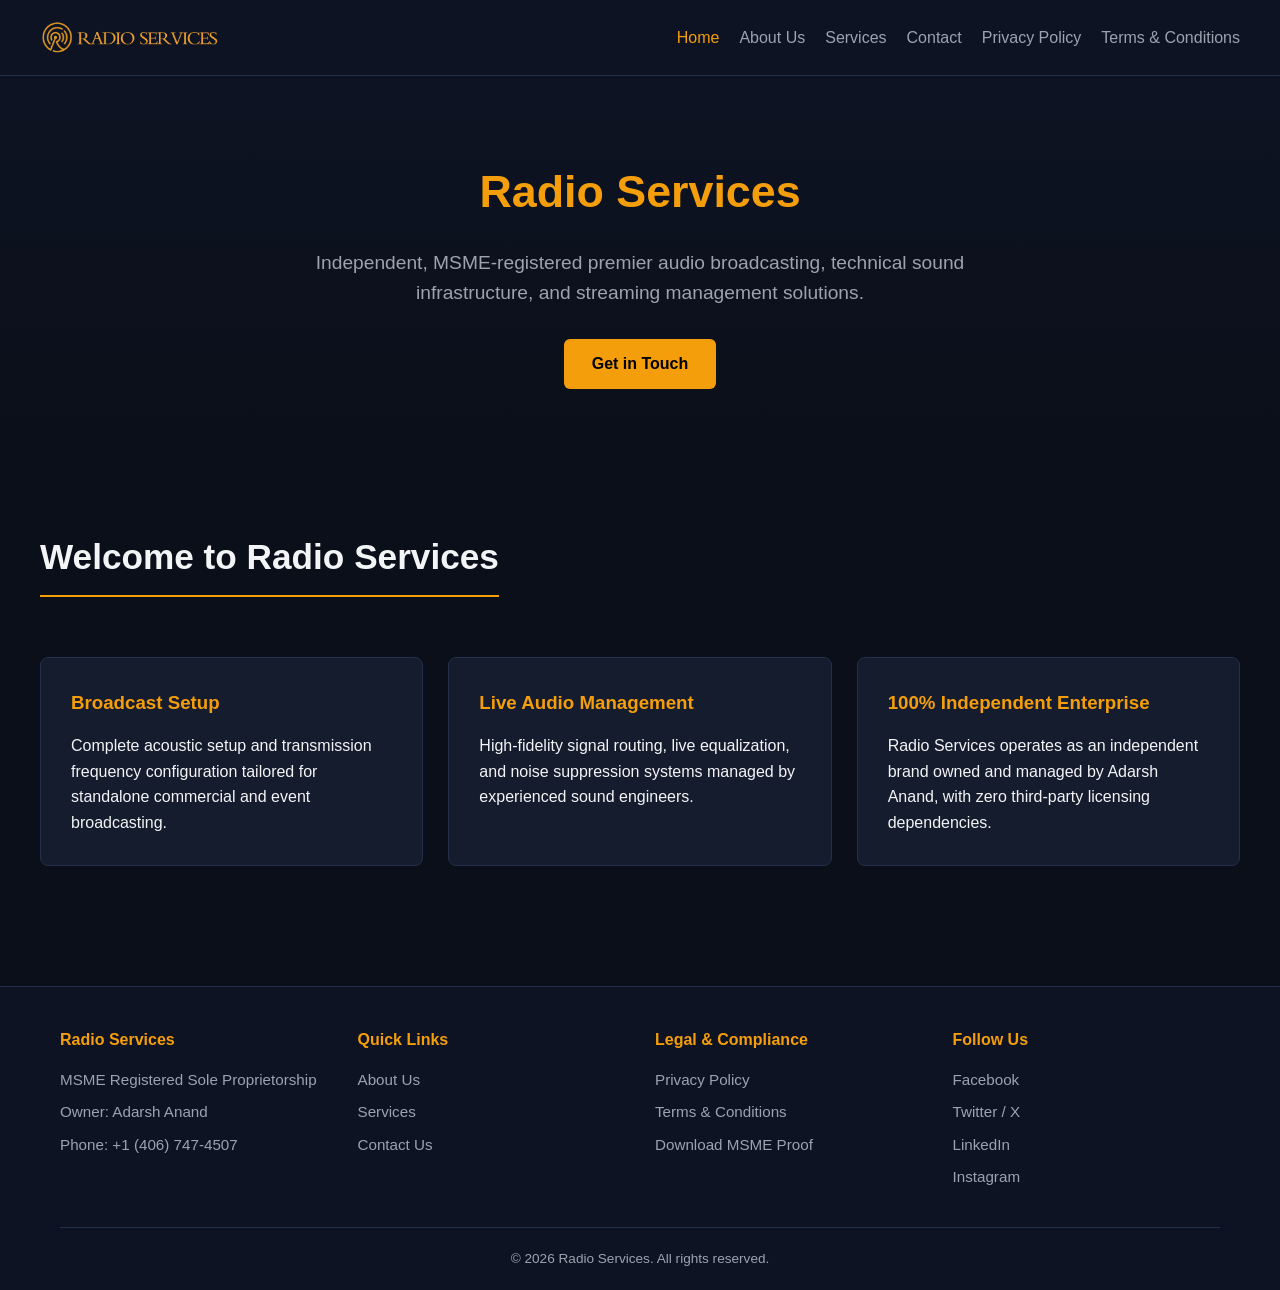
<file: index.html>
<!DOCTYPE html>
<html lang="en">
<head>
  <meta charset="UTF-8">
  <meta name="viewport" content="width=device-width, initial-scale=1.0">
  <meta name="robots" content="noindex, nofollow">
  <title>Radio Services - Professional Audio Solutions</title>
  <link rel="stylesheet" href="style.css">
</head>
<body>

  <header>
    <div class="container nav-wrapper">
      <a href="index.html" class="logo-container">
        <img src="logo.png" alt="Radio Services Logo" class="logo-img" onerror="this.style.display='none'; document.getElementById('altLogo').style.display='block';">
        <span id="altLogo" class="logo-fallback" style="display:none;">Radio Services</span>
      </a>
      <nav>
        <ul>
          <li><a href="index.html" class="active">Home</a></li>
          <li><a href="about.html">About Us</a></li>
          <li><a href="services.html">Services</a></li>
          <li><a href="contact.html">Contact</a></li>
          <li><a href="privacy-policy.html">Privacy Policy</a></li>
          <li><a href="terms.html">Terms & Conditions</a></li>
        </ul>
      </nav>
    </div>
  </header>

  <section class="hero">
    <div class="container">
      <h1>Radio Services</h1>
      <p>Independent, MSME-registered premier audio broadcasting, technical sound infrastructure, and streaming management solutions.</p>
      <a href="contact.html" class="btn">Get in Touch</a>
    </div>
  </section>

  <main class="container page-content">
    <h2 class="page-title">Welcome to Radio Services</h2>
    <div class="card-grid">
      <div class="card">
        <h3>Broadcast Setup</h3>
        <p>Complete acoustic setup and transmission frequency configuration tailored for standalone commercial and event broadcasting.</p>
      </div>
      <div class="card">
        <h3>Live Audio Management</h3>
        <p>High-fidelity signal routing, live equalization, and noise suppression systems managed by experienced sound engineers.</p>
      </div>
      <div class="card">
        <h3>100% Independent Enterprise</h3>
        <p>Radio Services operates as an independent brand owned and managed by Adarsh Anand, with zero third-party licensing dependencies.</p>
      </div>
    </div>
  </main>

  <footer>
    <div class="container">
      <div class="footer-grid">
        <div class="footer-col">
          <h4>Radio Services</h4>
          <p>MSME Registered Sole Proprietorship</p>
          <p>Owner: Adarsh Anand</p>
          <p>Phone: +1 (406) 747-4507</p>
        </div>
        <div class="footer-col">
          <h4>Quick Links</h4>
          <a href="about.html">About Us</a>
          <a href="services.html">Services</a>
          <a href="contact.html">Contact Us</a>
        </div>
        <div class="footer-col">
          <h4>Legal & Compliance</h4>
          <a href="privacy-policy.html">Privacy Policy</a>
          <a href="terms.html">Terms & Conditions</a>
          <a href="#" id="downloadMsmeBtn">Download MSME Proof</a>
        </div>
        <div class="footer-col">
    <h4>Follow Us</h4>
    <a href="https://facebook.com" target="_blank" rel="noopener noreferrer">Facebook</a>
    <a href="https://twitter.com" target="_blank" rel="noopener noreferrer">Twitter / X</a>
    <a href="https://linkedin.com" target="_blank" rel="noopener noreferrer">LinkedIn</a>
    <a href="https://instagram.com" target="_blank" rel="noopener noreferrer">Instagram</a>
  </div>
      </div>
      <div class="footer-bottom">
        <p>&copy; 2026 Radio Services. All rights reserved.</p>
      </div>
    </div>
  </footer>

  <script src="script.js"></script>
</body>
</html>
</file>
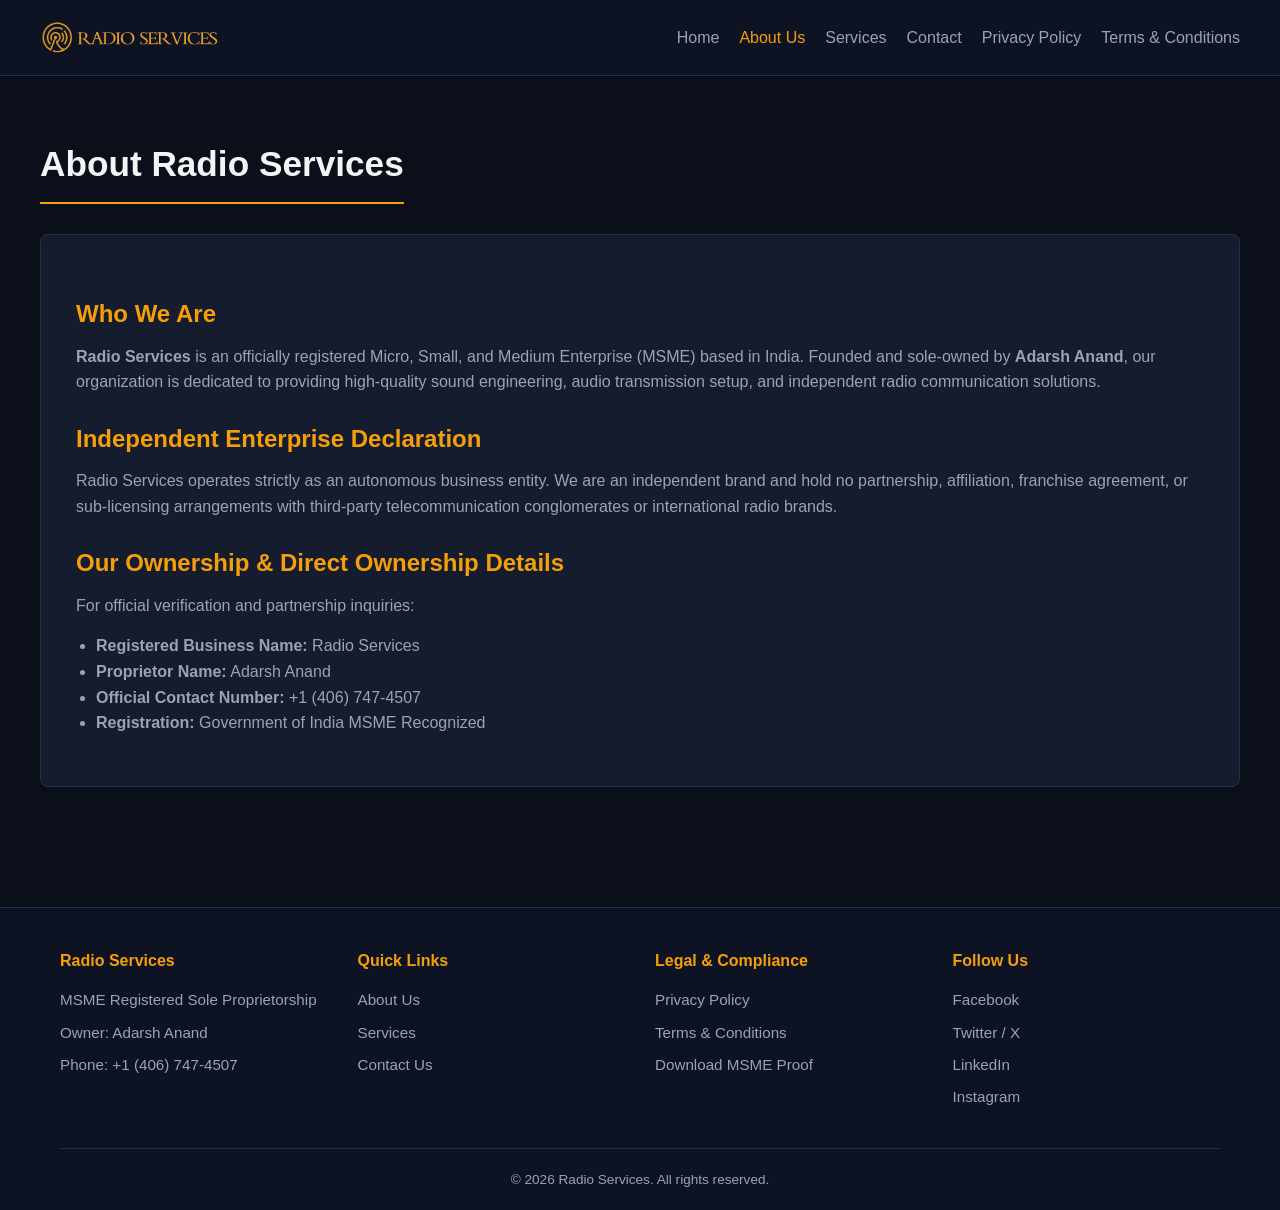
<file: about.html>
<!DOCTYPE html>
<html lang="en">
<head>
  <meta charset="UTF-8">
  <meta name="viewport" content="width=device-width, initial-scale=1.0">
  <meta name="robots" content="noindex, nofollow">
  <title>About Us - Radio Services</title>
  <link rel="stylesheet" href="style.css">
</head>
<body>

  <header>
    <div class="container nav-wrapper">
      <a href="index.html" class="logo-container">
        <img src="logo.png" alt="Radio Services Logo" class="logo-img" onerror="this.style.display='none'; document.getElementById('altLogo').style.display='block';">
        <span id="altLogo" class="logo-fallback" style="display:none;">Radio Services</span>
      </a>
      <nav>
        <ul>
          <li><a href="index.html">Home</a></li>
          <li><a href="about.html" class="active">About Us</a></li>
          <li><a href="services.html">Services</a></li>
          <li><a href="contact.html">Contact</a></li>
          <li><a href="privacy-policy.html">Privacy Policy</a></li>
          <li><a href="terms.html">Terms & Conditions</a></li>
        </ul>
      </nav>
    </div>
  </header>

  <main class="container page-content">
    <h1 class="page-title">About Radio Services</h1>
    <div class="legal-box">
      <h2>Who We Are</h2>
      <p><strong>Radio Services</strong> is an officially registered Micro, Small, and Medium Enterprise (MSME) based in India. Founded and sole-owned by <strong>Adarsh Anand</strong>, our organization is dedicated to providing high-quality sound engineering, audio transmission setup, and independent radio communication solutions.</p>
      
      <h2>Independent Enterprise Declaration</h2>
      <p>Radio Services operates strictly as an autonomous business entity. We are an independent brand and hold no partnership, affiliation, franchise agreement, or sub-licensing arrangements with third-party telecommunication conglomerates or international radio brands.</p>
      
      <h2>Our Ownership & Direct Ownership Details</h2>
      <p>For official verification and partnership inquiries:</p>
      <ul>
        <li><strong>Registered Business Name:</strong> Radio Services</li>
        <li><strong>Proprietor Name:</strong> Adarsh Anand</li>
        <li><strong>Official Contact Number:</strong> +1 (406) 747-4507</li>
        <li><strong>Registration:</strong> Government of India MSME Recognized</li>
      </ul>
    </div>
  </main>

  <footer>
    <div class="container">
      <div class="footer-grid">
        <div class="footer-col">
          <h4>Radio Services</h4>
          <p>MSME Registered Sole Proprietorship</p>
          <p>Owner: Adarsh Anand</p>
          <p>Phone: +1 (406) 747-4507</p>
        </div>
        <div class="footer-col">
          <h4>Quick Links</h4>
          <a href="about.html">About Us</a>
          <a href="services.html">Services</a>
          <a href="contact.html">Contact Us</a>
        </div>
        <div class="footer-col">
          <h4>Legal & Compliance</h4>
          <a href="privacy-policy.html">Privacy Policy</a>
          <a href="terms.html">Terms & Conditions</a>
          <a href="#" id="downloadMsmeBtn">Download MSME Proof</a>
        </div>
        <div class="footer-col">
    <h4>Follow Us</h4>
    <a href="https://facebook.com" target="_blank" rel="noopener noreferrer">Facebook</a>
    <a href="https://twitter.com" target="_blank" rel="noopener noreferrer">Twitter / X</a>
    <a href="https://linkedin.com" target="_blank" rel="noopener noreferrer">LinkedIn</a>
    <a href="https://instagram.com" target="_blank" rel="noopener noreferrer">Instagram</a>
  </div>
      </div>
      <div class="footer-bottom">
        <p>&copy; 2026 Radio Services. All rights reserved.</p>
      </div>
    </div>
  </footer>

  <script src="script.js"></script>
</body>
</html>
</file>
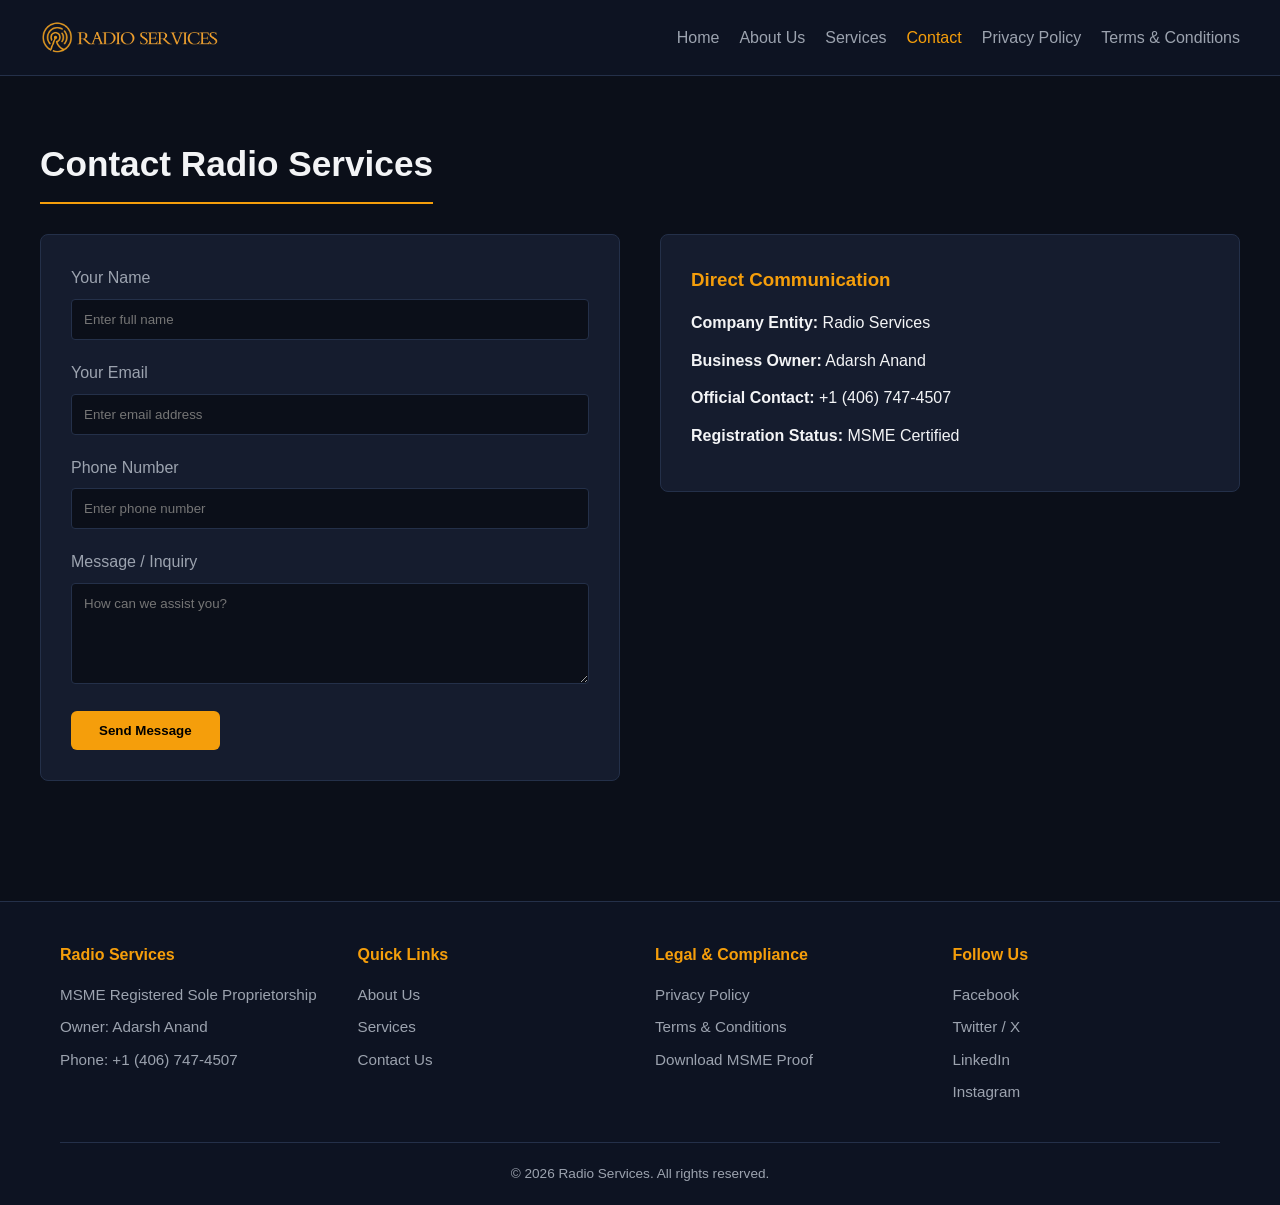
<file: contact.html>
<!DOCTYPE html>
<html lang="en">
<head>
  <meta charset="UTF-8">
  <meta name="viewport" content="width=device-width, initial-scale=1.0">
  <meta name="robots" content="noindex, nofollow">
  <title>Contact Us - Radio Services</title>
  <link rel="stylesheet" href="style.css">
</head>
<body>

  <header>
    <div class="container nav-wrapper">
      <a href="index.html" class="logo-container">
        <img src="logo.png" alt="Radio Services Logo" class="logo-img" onerror="this.style.display='none'; document.getElementById('altLogo').style.display='block';">
        <span id="altLogo" class="logo-fallback" style="display:none;">Radio Services</span>
      </a>
      <nav>
        <ul>
          <li><a href="index.html">Home</a></li>
          <li><a href="about.html">About Us</a></li>
          <li><a href="services.html">Services</a></li>
          <li><a href="contact.html" class="active">Contact</a></li>
          <li><a href="privacy-policy.html">Privacy Policy</a></li>
          <li><a href="terms.html">Terms & Conditions</a></li>
        </ul>
      </nav>
    </div>
  </header>

  <main class="container page-content">
    <h1 class="page-title">Contact Radio Services</h1>
    <div style="display: flex; gap: 40px; flex-wrap: wrap;">
      <div class="contact-form" style="flex: 1; min-width: 300px;">
        <form id="contactForm">
          <div class="form-group">
            <label for="name">Your Name</label>
            <input type="text" id="name" required placeholder="Enter full name">
          </div>
          <div class="form-group">
            <label for="email">Your Email</label>
            <input type="email" id="email" required placeholder="Enter email address">
          </div>
          <div class="form-group">
            <label for="phone">Phone Number</label>
            <input type="tel" id="phone" required placeholder="Enter phone number">
          </div>
          <div class="form-group">
            <label for="message">Message / Inquiry</label>
            <textarea id="message" rows="5" required placeholder="How can we assist you?"></textarea>
          </div>
          <button type="submit" class="btn">Send Message</button>
        </form>
      </div>

      <div class="card" style="flex: 1; min-width: 280px; align-self: flex-start;">
        <h3>Direct Communication</h3>
        <p style="margin-bottom: 12px;"><strong>Company Entity:</strong> Radio Services</p>
        <p style="margin-bottom: 12px;"><strong>Business Owner:</strong> Adarsh Anand</p>
        <p style="margin-bottom: 12px;"><strong>Official Contact:</strong> +1 (406) 747-4507</p>
        <p style="margin-bottom: 12px;"><strong>Registration Status:</strong> MSME Certified</p>
      </div>
    </div>
  </main>

  <footer>
    <div class="container">
      <div class="footer-grid">
        <div class="footer-col">
          <h4>Radio Services</h4>
          <p>MSME Registered Sole Proprietorship</p>
          <p>Owner: Adarsh Anand</p>
          <p>Phone: +1 (406) 747-4507</p>
        </div>
        <div class="footer-col">
          <h4>Quick Links</h4>
          <a href="about.html">About Us</a>
          <a href="services.html">Services</a>
          <a href="contact.html">Contact Us</a>
        </div>
        <div class="footer-col">
          <h4>Legal & Compliance</h4>
          <a href="privacy-policy.html">Privacy Policy</a>
          <a href="terms.html">Terms & Conditions</a>
          <a href="#" id="downloadMsmeBtn">Download MSME Proof</a>
        </div>
        <div class="footer-col">
    <h4>Follow Us</h4>
    <a href="https://facebook.com" target="_blank" rel="noopener noreferrer">Facebook</a>
    <a href="https://twitter.com" target="_blank" rel="noopener noreferrer">Twitter / X</a>
    <a href="https://linkedin.com" target="_blank" rel="noopener noreferrer">LinkedIn</a>
    <a href="https://instagram.com" target="_blank" rel="noopener noreferrer">Instagram</a>
  </div>
      </div>
      <div class="footer-bottom">
        <p>&copy; 2026 Radio Services. All rights reserved.</p>
      </div>
    </div>
  </footer>

  <script src="script.js"></script>
</body>
</html>
</file>
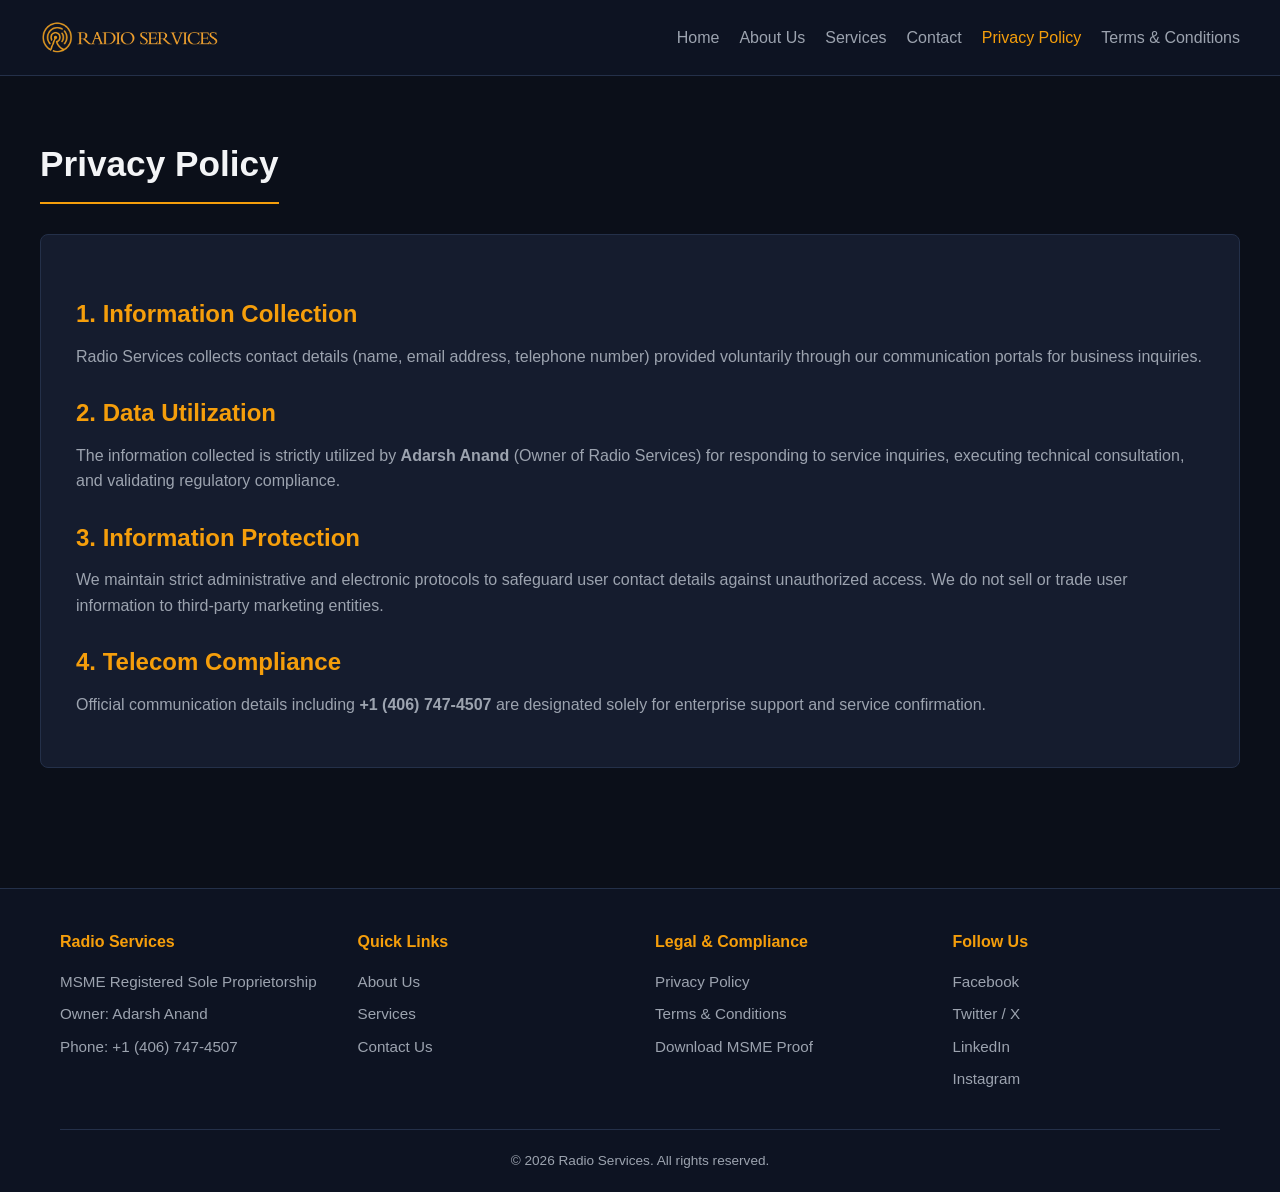
<file: privacy-policy.html>
<!DOCTYPE html>
<html lang="en">
<head>
  <meta charset="UTF-8">
  <meta name="viewport" content="width=device-width, initial-scale=1.0">
  <meta name="robots" content="noindex, nofollow">
  <title>Privacy Policy - Radio Services</title>
  <link rel="stylesheet" href="style.css">
</head>
<body>

  <header>
    <div class="container nav-wrapper">
      <a href="index.html" class="logo-container">
        <img src="logo.png" alt="Radio Services Logo" class="logo-img" onerror="this.style.display='none'; document.getElementById('altLogo').style.display='block';">
        <span id="altLogo" class="logo-fallback" style="display:none;">Radio Services</span>
      </a>
      <nav>
        <ul>
          <li><a href="index.html">Home</a></li>
          <li><a href="about.html">About Us</a></li>
          <li><a href="services.html">Services</a></li>
          <li><a href="contact.html">Contact</a></li>
          <li><a href="privacy-policy.html" class="active">Privacy Policy</a></li>
          <li><a href="terms.html">Terms & Conditions</a></li>
        </ul>
      </nav>
    </div>
  </header>

  <main class="container page-content">
    <h1 class="page-title">Privacy Policy</h1>
    <div class="legal-box">
      <h2>1. Information Collection</h2>
      <p>Radio Services collects contact details (name, email address, telephone number) provided voluntarily through our communication portals for business inquiries.</p>

      <h2>2. Data Utilization</h2>
      <p>The information collected is strictly utilized by <strong>Adarsh Anand</strong> (Owner of Radio Services) for responding to service inquiries, executing technical consultation, and validating regulatory compliance.</p>

      <h2>3. Information Protection</h2>
      <p>We maintain strict administrative and electronic protocols to safeguard user contact details against unauthorized access. We do not sell or trade user information to third-party marketing entities.</p>

      <h2>4. Telecom Compliance</h2>
      <p>Official communication details including <strong>+1 (406) 747-4507</strong> are designated solely for enterprise support and service confirmation.</p>
    </div>
  </main>

  <footer>
    <div class="container">
      <div class="footer-grid">
        <div class="footer-col">
          <h4>Radio Services</h4>
          <p>MSME Registered Sole Proprietorship</p>
          <p>Owner: Adarsh Anand</p>
          <p>Phone: +1 (406) 747-4507</p>
        </div>
        <div class="footer-col">
          <h4>Quick Links</h4>
          <a href="about.html">About Us</a>
          <a href="services.html">Services</a>
          <a href="contact.html">Contact Us</a>
        </div>
        <div class="footer-col">
          <h4>Legal & Compliance</h4>
          <a href="privacy-policy.html">Privacy Policy</a>
          <a href="terms.html">Terms & Conditions</a>
          <a href="#" id="downloadMsmeBtn">Download MSME Proof</a>
        </div>
        <div class="footer-col">
    <h4>Follow Us</h4>
    <a href="https://facebook.com" target="_blank" rel="noopener noreferrer">Facebook</a>
    <a href="https://twitter.com" target="_blank" rel="noopener noreferrer">Twitter / X</a>
    <a href="https://linkedin.com" target="_blank" rel="noopener noreferrer">LinkedIn</a>
    <a href="https://instagram.com" target="_blank" rel="noopener noreferrer">Instagram</a>
  </div>
      </div>
      <div class="footer-bottom">
        <p>&copy; 2026 Radio Services. All rights reserved.</p>
      </div>
    </div>
  </footer>

  <script src="script.js"></script>
</body>
</html>
</file>
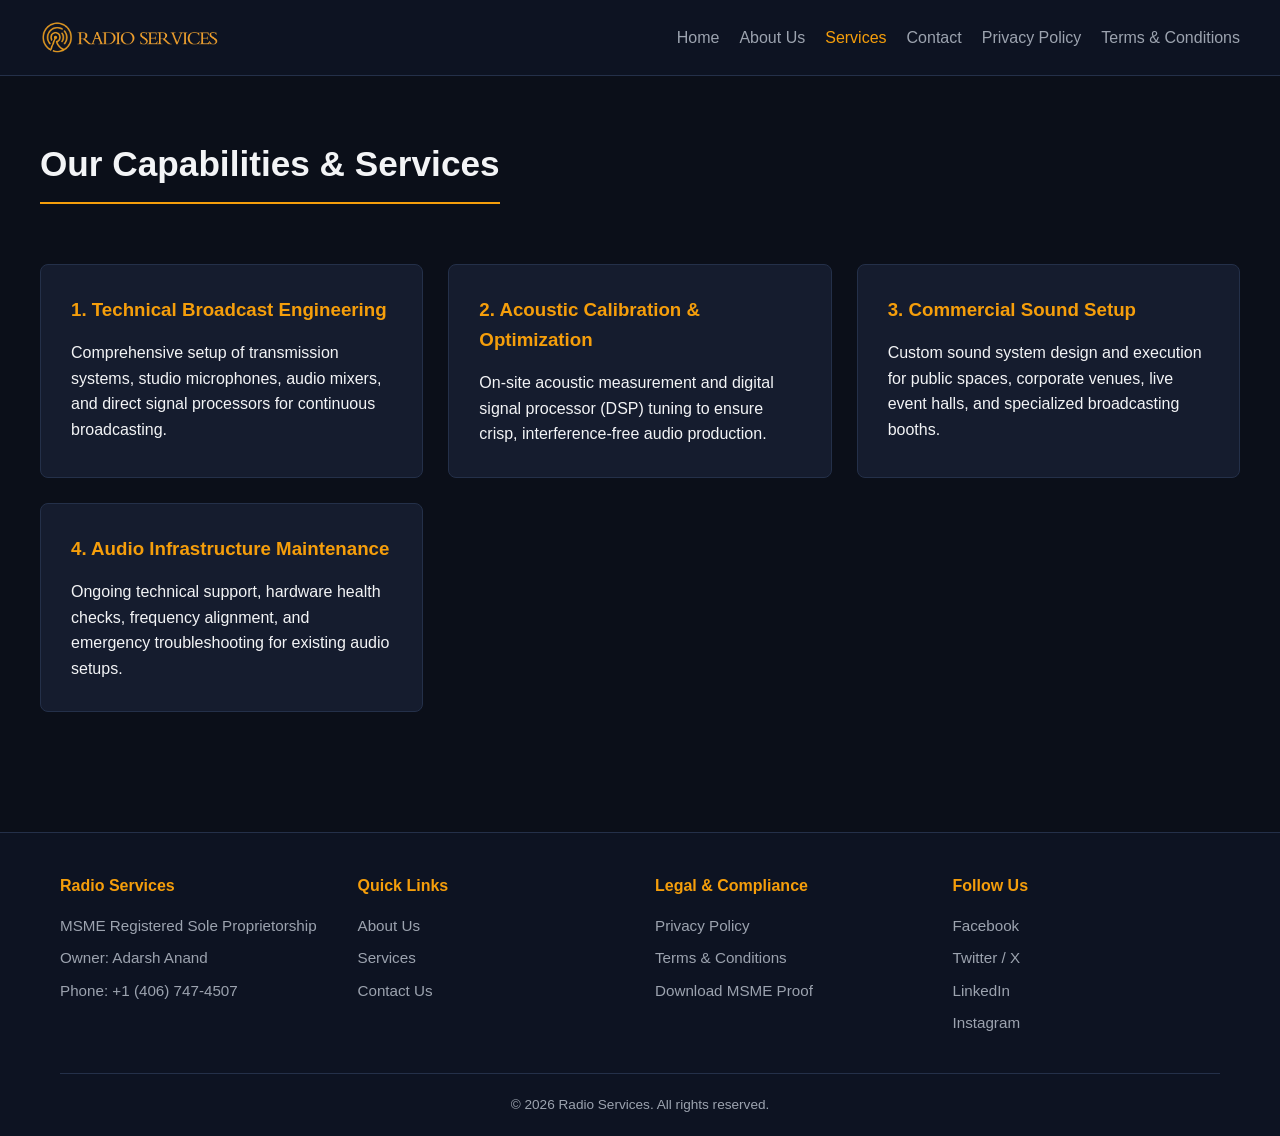
<file: services.html>
<!DOCTYPE html>
<html lang="en">
<head>
  <meta charset="UTF-8">
  <meta name="viewport" content="width=device-width, initial-scale=1.0">
  <meta name="robots" content="noindex, nofollow">
  <title>Services - Radio Services</title>
  <link rel="stylesheet" href="style.css">
</head>
<body>

  <header>
    <div class="container nav-wrapper">
      <a href="index.html" class="logo-container">
        <img src="logo.png" alt="Radio Services Logo" class="logo-img" onerror="this.style.display='none'; document.getElementById('altLogo').style.display='block';">
        <span id="altLogo" class="logo-fallback" style="display:none;">Radio Services</span>
      </a>
      <nav>
        <ul>
          <li><a href="index.html">Home</a></li>
          <li><a href="about.html">About Us</a></li>
          <li><a href="services.html" class="active">Services</a></li>
          <li><a href="contact.html">Contact</a></li>
          <li><a href="privacy-policy.html">Privacy Policy</a></li>
          <li><a href="terms.html">Terms & Conditions</a></li>
        </ul>
      </nav>
    </div>
  </header>

  <main class="container page-content">
    <h1 class="page-title">Our Capabilities & Services</h1>
    <div class="card-grid">
      <div class="card">
        <h3>1. Technical Broadcast Engineering</h3>
        <p>Comprehensive setup of transmission systems, studio microphones, audio mixers, and direct signal processors for continuous broadcasting.</p>
      </div>
      <div class="card">
        <h3>2. Acoustic Calibration & Optimization</h3>
        <p>On-site acoustic measurement and digital signal processor (DSP) tuning to ensure crisp, interference-free audio production.</p>
      </div>
      <div class="card">
        <h3>3. Commercial Sound Setup</h3>
        <p>Custom sound system design and execution for public spaces, corporate venues, live event halls, and specialized broadcasting booths.</p>
      </div>
      <div class="card">
        <h3>4. Audio Infrastructure Maintenance</h3>
        <p>Ongoing technical support, hardware health checks, frequency alignment, and emergency troubleshooting for existing audio setups.</p>
      </div>
    </div>
  </main>

  <footer>
    <div class="container">
      <div class="footer-grid">
        <div class="footer-col">
          <h4>Radio Services</h4>
          <p>MSME Registered Sole Proprietorship</p>
          <p>Owner: Adarsh Anand</p>
          <p>Phone: +1 (406) 747-4507</p>
        </div>
        <div class="footer-col">
          <h4>Quick Links</h4>
          <a href="about.html">About Us</a>
          <a href="services.html">Services</a>
          <a href="contact.html">Contact Us</a>
        </div>
        <div class="footer-col">
          <h4>Legal & Compliance</h4>
          <a href="privacy-policy.html">Privacy Policy</a>
          <a href="terms.html">Terms & Conditions</a>
          <a href="#" id="downloadMsmeBtn">Download MSME Proof</a>
        </div>
        <div class="footer-col">
    <h4>Follow Us</h4>
    <a href="https://facebook.com" target="_blank" rel="noopener noreferrer">Facebook</a>
    <a href="https://twitter.com" target="_blank" rel="noopener noreferrer">Twitter / X</a>
    <a href="https://linkedin.com" target="_blank" rel="noopener noreferrer">LinkedIn</a>
    <a href="https://instagram.com" target="_blank" rel="noopener noreferrer">Instagram</a>
  </div>
      </div>
      <div class="footer-bottom">
        <p>&copy; 2026 Radio Services. All rights reserved.</p>
      </div>
    </div>
  </footer>

  <script src="script.js"></script>
</body>
</html>
</file>
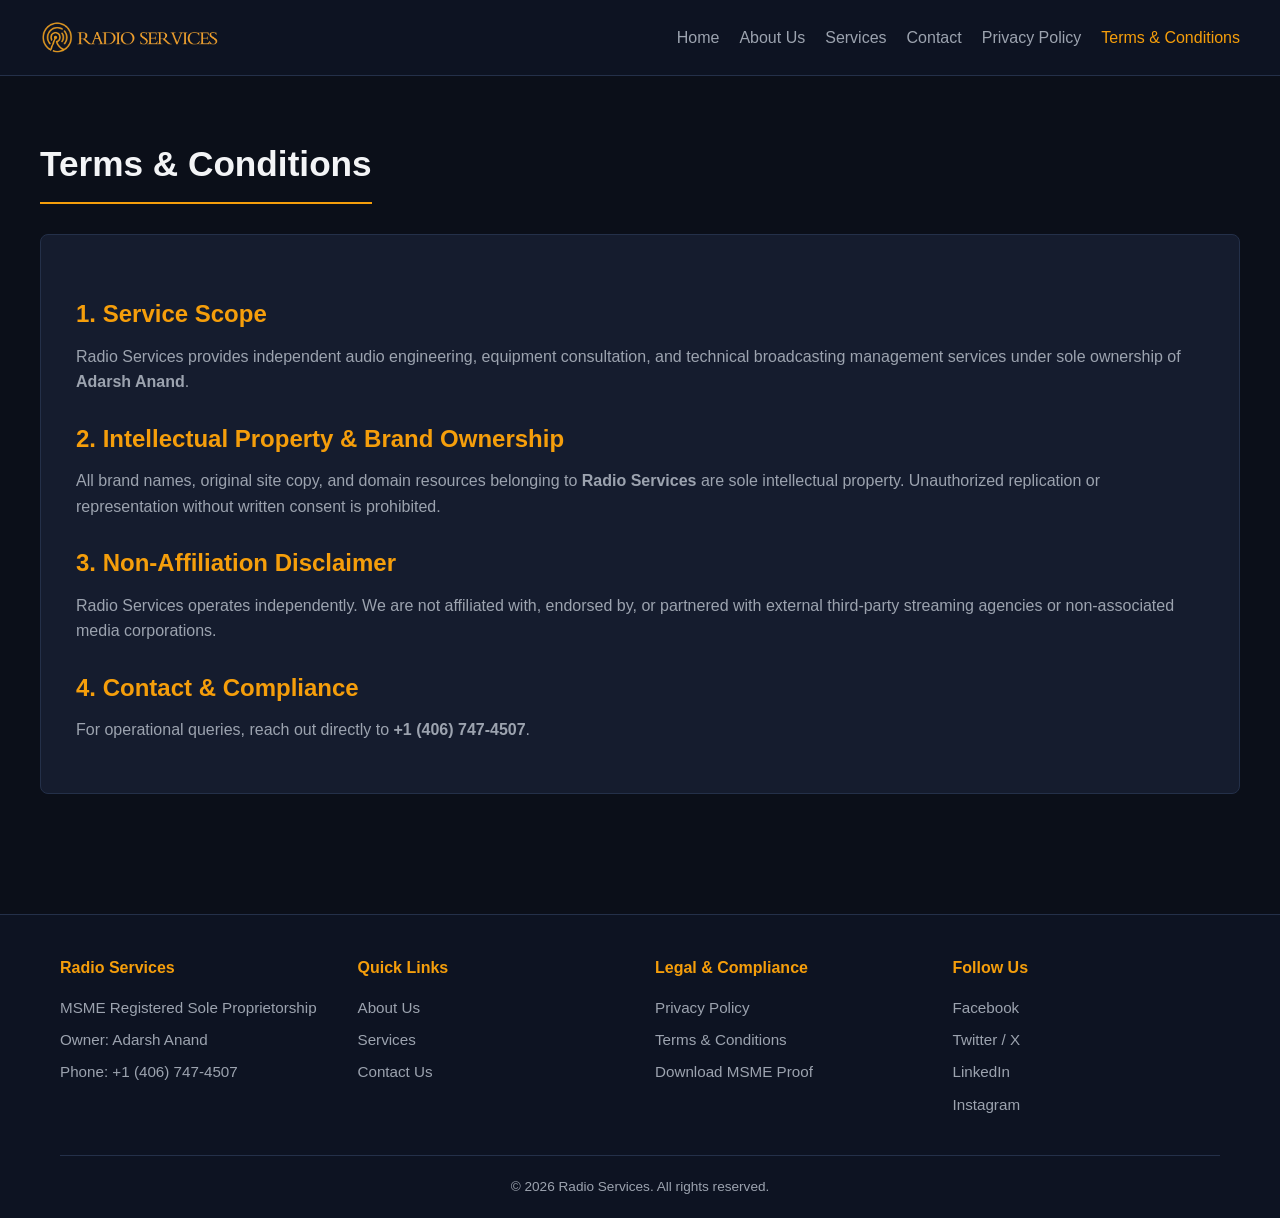
<file: terms.html>
<!DOCTYPE html>
<html lang="en">
<head>
  <meta charset="UTF-8">
  <meta name="viewport" content="width=device-width, initial-scale=1.0">
  <meta name="robots" content="noindex, nofollow">
  <title>Terms & Conditions - Radio Services</title>
  <link rel="stylesheet" href="style.css">
</head>
<body>

  <header>
    <div class="container nav-wrapper">
      <a href="index.html" class="logo-container">
        <img src="logo.png" alt="Radio Services Logo" class="logo-img" onerror="this.style.display='none'; document.getElementById('altLogo').style.display='block';">
        <span id="altLogo" class="logo-fallback" style="display:none;">Radio Services</span>
      </a>
      <nav>
        <ul>
          <li><a href="index.html">Home</a></li>
          <li><a href="about.html">About Us</a></li>
          <li><a href="services.html">Services</a></li>
          <li><a href="contact.html">Contact</a></li>
          <li><a href="privacy-policy.html">Privacy Policy</a></li>
          <li><a href="terms.html" class="active">Terms & Conditions</a></li>
        </ul>
      </nav>
    </div>
  </header>

  <main class="container page-content">
    <h1 class="page-title">Terms & Conditions</h1>
    <div class="legal-box">
      <h2>1. Service Scope</h2>
      <p>Radio Services provides independent audio engineering, equipment consultation, and technical broadcasting management services under sole ownership of <strong>Adarsh Anand</strong>.</p>

      <h2>2. Intellectual Property & Brand Ownership</h2>
      <p>All brand names, original site copy, and domain resources belonging to <strong>Radio Services</strong> are sole intellectual property. Unauthorized replication or representation without written consent is prohibited.</p>

      <h2>3. Non-Affiliation Disclaimer</h2>
      <p>Radio Services operates independently. We are not affiliated with, endorsed by, or partnered with external third-party streaming agencies or non-associated media corporations.</p>

      <h2>4. Contact & Compliance</h2>
      <p>For operational queries, reach out directly to <strong>+1 (406) 747-4507</strong>.</p>
    </div>
  </main>

  <footer>
    <div class="container">
      <div class="footer-grid">
        <div class="footer-col">
          <h4>Radio Services</h4>
          <p>MSME Registered Sole Proprietorship</p>
          <p>Owner: Adarsh Anand</p>
          <p>Phone: +1 (406) 747-4507</p>
        </div>
        <div class="footer-col">
          <h4>Quick Links</h4>
          <a href="about.html">About Us</a>
          <a href="services.html">Services</a>
          <a href="contact.html">Contact Us</a>
        </div>
        <div class="footer-col">
          <h4>Legal & Compliance</h4>
          <a href="privacy-policy.html">Privacy Policy</a>
          <a href="terms.html">Terms & Conditions</a>
          <a href="#" id="downloadMsmeBtn">Download MSME Proof</a>
        </div>
        <div class="footer-col">
    <h4>Follow Us</h4>
    <a href="https://facebook.com" target="_blank" rel="noopener noreferrer">Facebook</a>
    <a href="https://twitter.com" target="_blank" rel="noopener noreferrer">Twitter / X</a>
    <a href="https://linkedin.com" target="_blank" rel="noopener noreferrer">LinkedIn</a>
    <a href="https://instagram.com" target="_blank" rel="noopener noreferrer">Instagram</a>
  </div>
      </div>
      <div class="footer-bottom">
        <p>&copy; 2026 Radio Services. All rights reserved.</p>
      </div>
    </div>
  </footer>

  <script src="script.js"></script>
</body>
</html>
</file>
<file: style.css>
:root {
  --bg-main: #0b0f19;
  --bg-card: #151c2e;
  --bg-nav: #0d1322;
  --accent-gold: #f59e0b;
  --accent-gold-hover: #d97706;
  --text-primary: #f3f4f6;
  --text-secondary: #9ca3af;
  --border-color: #243049;
  --font-family: 'Segoe UI', Tahoma, Geneva, Verdana, sans-serif;
}

* {
  margin: 0;
  padding: 0;
  box-sizing: border-box;
  font-family: var(--font-family);
}

body {
  background-color: var(--bg-main);
  color: var(--text-primary);
  line-height: 1.6;
}

.container {
  max-width: 1200px;
  margin: 0 auto;
  padding: 0 20px;
}

/* Header & Nav */
header {
  background-color: var(--bg-nav);
  border-bottom: 1px solid var(--border-color);
  position: sticky;
  top: 0;
  z-index: 1000;
}

.nav-wrapper {
  display: flex;
  justify-content: space-between;
  align-items: center;
  padding: 15px 0;
}

.logo-container {
  display: flex;
  align-items: center;
  gap: 12px;
  text-decoration: none;
  color: var(--text-primary);
}

.logo-img {
  height: 45px;
  width: auto;
  max-width: 180px;
  object-fit: contain;
}

.logo-fallback {
  font-size: 1.4rem;
  font-weight: 700;
  color: var(--accent-gold);
}

nav ul {
  display: flex;
  list-style: none;
  gap: 20px;
}

nav a {
  color: var(--text-secondary);
  text-decoration: none;
  font-weight: 500;
  transition: color 0.3s;
}

nav a:hover, nav a.active {
  color: var(--accent-gold);
}

/* Hero Section */
.hero {
  padding: 80px 0;
  text-align: center;
  background: linear-gradient(180deg, var(--bg-nav) 0%, var(--bg-main) 100%);
}

.hero h1 {
  font-size: 2.8rem;
  margin-bottom: 20px;
  color: var(--accent-gold);
}

.hero p {
  font-size: 1.2rem;
  color: var(--text-secondary);
  max-width: 700px;
  margin: 0 auto 30px auto;
}

.btn {
  display: inline-block;
  background-color: var(--accent-gold);
  color: #000;
  padding: 12px 28px;
  border-radius: 6px;
  text-decoration: none;
  font-weight: 600;
  border: none;
  cursor: pointer;
  transition: background-color 0.3s;
}

.btn:hover {
  background-color: var(--accent-gold-hover);
}

/* Page Layout */
.page-content {
  padding: 60px 0;
}

.page-title {
  font-size: 2.2rem;
  margin-bottom: 30px;
  border-bottom: 2px solid var(--accent-gold);
  padding-bottom: 10px;
  display: inline-block;
}

.card-grid {
  display: grid;
  grid-template-columns: repeat(auto-fit, minmax(300px, 1fr));
  gap: 25px;
  margin-top: 30px;
}

.card {
  background-color: var(--bg-card);
  padding: 30px;
  border-radius: 8px;
  border: 1px solid var(--border-color);
}

.card h3 {
  color: var(--accent-gold);
  margin-bottom: 15px;
}

/* Form Styling */
.contact-form {
  background-color: var(--bg-card);
  padding: 30px;
  border-radius: 8px;
  border: 1px solid var(--border-color);
  max-width: 600px;
}

.form-group {
  margin-bottom: 20px;
}

.form-group label {
  display: block;
  margin-bottom: 8px;
  color: var(--text-secondary);
}

.form-group input, .form-group textarea {
  width: 100%;
  padding: 12px;
  background-color: var(--bg-main);
  border: 1px solid var(--border-color);
  border-radius: 4px;
  color: var(--text-primary);
}

.form-group input:focus, .form-group textarea:focus {
  outline: 1px solid var(--accent-gold);
}

/* Legal Documents */
.legal-box {
  background-color: var(--bg-card);
  padding: 35px;
  border-radius: 8px;
  border: 1px solid var(--border-color);
}

.legal-box h2 {
  color: var(--accent-gold);
  margin: 25px 0 10px 0;
}

.legal-box p, .legal-box ul {
  color: var(--text-secondary);
  margin-bottom: 15px;
}

.legal-box ul {
  padding-left: 20px;
}

/* Footer */
footer {
  background-color: var(--bg-nav);
  border-top: 1px solid var(--border-color);
  padding: 40px 0 20px 0;
  margin-top: 60px;
}

.footer-grid {
  display: grid;
  grid-template-columns: repeat(auto-fit, minmax(250px, 1fr));
  gap: 30px;
  margin-bottom: 30px;
}

.footer-col h4 {
  color: var(--accent-gold);
  margin-bottom: 15px;
}

.footer-col p, .footer-col a {
  color: var(--text-secondary);
  font-size: 0.95rem;
  text-decoration: none;
  display: block;
  margin-bottom: 8px;
}

.footer-col a:hover {
  color: var(--accent-gold);
}

.footer-bottom {
  text-align: center;
  padding-top: 20px;
  border-top: 1px solid var(--border-color);
  color: var(--text-secondary);
  font-size: 0.85rem;
}

/* Responsive */
@media (max-width: 768px) {
  .nav-wrapper {
    flex-direction: column;
    gap: 15px;
  }
  nav ul {
    flex-wrap: wrap;
    justify-content: center;
  }
}
</file>
